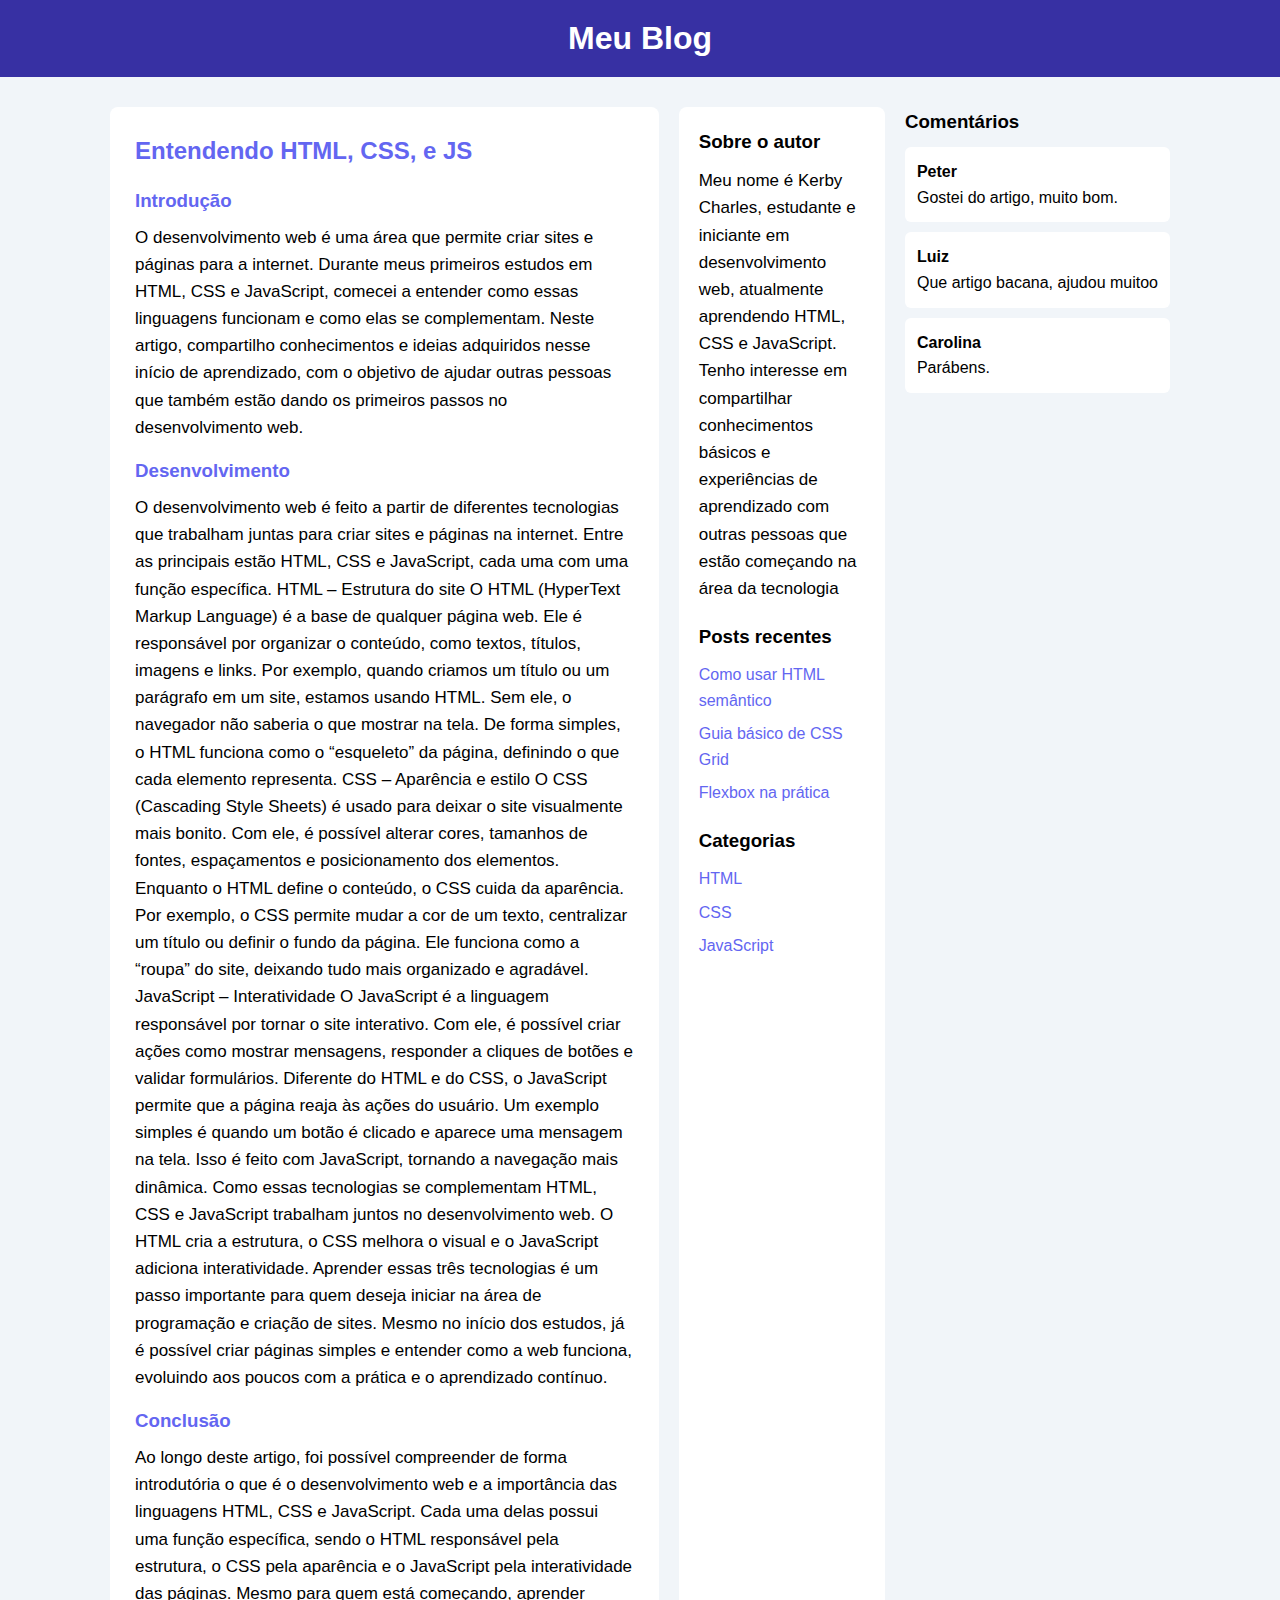
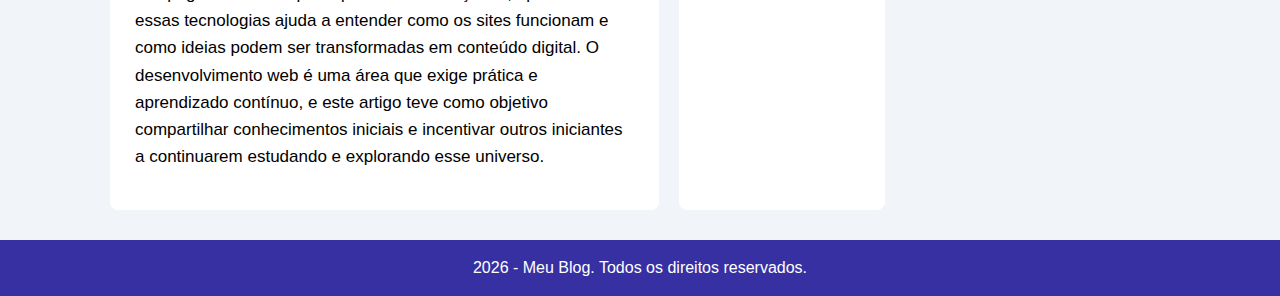
<file: index.html>
<!DOCTYPE html>
<html lang="pt-BR">
<head>
  <meta charset="UTF-8">
  <title>Meu Blog</title>
</head>
<link rel="stylesheet" href="style_1.css">
<body class="body">

  <header>
    <h1 class="container_1">Meu Blog</h1>
  </header>

  <main>
    <article>
        <h2 class="container_2">Entendendo HTML, CSS, e JS</h2>
      <section>
        <h3 class="container_3">Introdução</h3>
        <p class="p">
          O desenvolvimento web é uma área que permite criar sites e páginas para a internet. Durante meus primeiros estudos em HTML, CSS e JavaScript, comecei a entender como essas linguagens funcionam e como elas se complementam. Neste artigo, compartilho conhecimentos e ideias adquiridos nesse início de aprendizado, com o objetivo de ajudar outras pessoas que também estão dando os primeiros passos no desenvolvimento web.
        </p>
      </section>

      <section>
        <h3 class="container_3">Desenvolvimento</h3>
        <p class="p">
          O desenvolvimento web é feito a partir de diferentes tecnologias que trabalham juntas para criar sites e páginas na internet. Entre as principais estão HTML, CSS e JavaScript, cada uma com uma função específica. HTML – Estrutura do site O HTML (HyperText Markup Language) é a base de qualquer página web. Ele é responsável por organizar o conteúdo, como textos, títulos, imagens e links. Por exemplo, quando criamos um título ou um parágrafo em um site, estamos usando HTML. Sem ele, o navegador não saberia o que mostrar na tela. De forma simples, o HTML funciona como o “esqueleto” da página, definindo o que cada elemento representa. CSS – Aparência e estilo O CSS (Cascading Style Sheets) é usado para deixar o site visualmente mais bonito. Com ele, é possível alterar cores, tamanhos de fontes, espaçamentos e posicionamento dos elementos. Enquanto o HTML define o conteúdo, o CSS cuida da aparência. Por exemplo, o CSS permite mudar a cor de um texto, centralizar um título ou definir o fundo da página. Ele funciona como a “roupa” do site, deixando tudo mais organizado e agradável. JavaScript – Interatividade O JavaScript é a linguagem responsável por tornar o site interativo. Com ele, é possível criar ações como mostrar mensagens, responder a cliques de botões e validar formulários. Diferente do HTML e do CSS, o JavaScript permite que a página reaja às ações do usuário. Um exemplo simples é quando um botão é clicado e aparece uma mensagem na tela. Isso é feito com JavaScript, tornando a navegação mais dinâmica. Como essas tecnologias se complementam HTML, CSS e JavaScript trabalham juntos no desenvolvimento web. O HTML cria a estrutura, o CSS melhora o visual e o JavaScript adiciona interatividade. Aprender essas três tecnologias é um passo importante para quem deseja iniciar na área de programação e criação de sites. Mesmo no início dos estudos, já é possível criar páginas simples e entender como a web funciona, evoluindo aos poucos com a prática e o aprendizado contínuo.
        </p>
      </section>

      <section>
        <h3 class="container_3">Conclusão</h3>
        <p class="p">
          Ao longo deste artigo, foi possível compreender de forma introdutória o que é o desenvolvimento web e a importância das linguagens HTML, CSS e JavaScript. Cada uma delas possui uma função específica, sendo o HTML responsável pela estrutura, o CSS pela aparência e o JavaScript pela interatividade das páginas.

Mesmo para quem está começando, aprender essas tecnologias ajuda a entender como os sites funcionam e como ideias podem ser transformadas em conteúdo digital. O desenvolvimento web é uma área que exige prática e aprendizado contínuo, e este artigo teve como objetivo compartilhar conhecimentos iniciais e incentivar outros iniciantes a continuarem estudando e explorando esse universo.
        </p>
      </section>

    </article>

    <aside>
      <section>
        <h3>Sobre o autor</h3>
        <p class="p">
          Meu nome é Kerby Charles, estudante e iniciante em desenvolvimento web, atualmente aprendendo HTML, CSS e JavaScript. Tenho interesse em compartilhar conhecimentos básicos e experiências de aprendizado com outras pessoas que estão começando na área da tecnologia
        </p>
      </section>

      <section>
        <h3>Posts recentes</h3>
        <nav>
          <ul>
            <li><a href="#">Como usar HTML semântico</a></li>
            <li><a href="#">Guia básico de CSS Grid</a></li>
            <li><a href="#">Flexbox na prática</a></li>
          </ul>
        </nav>
      </section>

      <section>
        <h3>Categorias</h3>
        <nav>
          <ul>
            <li><a href="#" class="nav-link">HTML</a></li>
            <li><a href="#" class="nav-link">CSS</a></li>
            <li><a href="#" class="nav-link">JavaScript</a></li>
          </ul>
        </nav>
      </section>
    </aside>
    <section>
      <h3>Comentários</h3>
      <div>
      <strong>Peter</strong>
      <p >Gostei do artigo, muito bom.</p>
      </div>
      <div>
        <strong>Luiz</strong>
        <p>Que artigo bacana, ajudou muitoo</p>
      </div>
      <div>
        <strong>Carolina</strong>
        <p>Parábens. </p>
      </div>
    </section>

  </main>

  <footer>
    <p>2026 - Meu Blog. Todos os direitos reservados.</p>
  </footer>

</body>
</html>
</file>
<file: style_1.css>
* {
    margin: 0;
    padding: 0;
    box-sizing: border-box;
}
:root {
    --primary:#6366f1;
    --secondary: #ec4899;
    --bg-body: #f1f5f9;
    --bg-card: #ffffff;
    --text-muted: #64748b;
    --border-color: #e2e8f0;
    --header_color: #3730a3;
    --footer_color:  #3730a3;

}

body {
    font-family: Arial, sans-serif;
    background-color: var(--bg-body);
    color: var(#64748b);
    line-height: 1.6;
}

header {
    background-color: var(--header_color);
    padding: 13px;
    text-align: center;
}

.container_1 {
    color: #ffffff;
}


main {
    display: flex;
    gap: 20px;
    max-width: 1100px;
    margin: 30px auto;
    padding: 0 20px;
}


article {
    background-color: var(--bg-card);
    padding: 25px;
    border-radius: 8px;
    flex: 3;
}


.container_2 {
    color: var(--primary);
    margin-bottom: 15px;
}

.container_3 {
    color: var(--primary);
    margin-bottom: 8px;
}

.p {
    margin-bottom: 15px;
    font-size: 17px;
}


aside {
    background-color: var(--bg-card);
    padding: 20px;
    border-radius: 8px;
    flex: 1;
}

aside section {
    margin-bottom: 20px;
}


.nav-link,
aside a {
    text-decoration: none;
    color: var(--primary);
    transition: color 0.3s ease;
}

.nav-link:hover,
aside a:hover {
    color: var(--primary);
}

ul {
    list-style: none;
    padding-left: 0;
}

li {
    margin-bottom: 8px;
}

section h3 {
    margin-bottom: 10px;
}

section div {
    background-color: var(--bg-card);
    padding: 12px;
    border-radius: 6px;
    margin-bottom: 10px;
}

footer {
    background-color: var(--footer_color);
    color: var(--bg-card);
    text-align: center;
    padding: 15px;
    margin-top: 30px;
}
</file>
